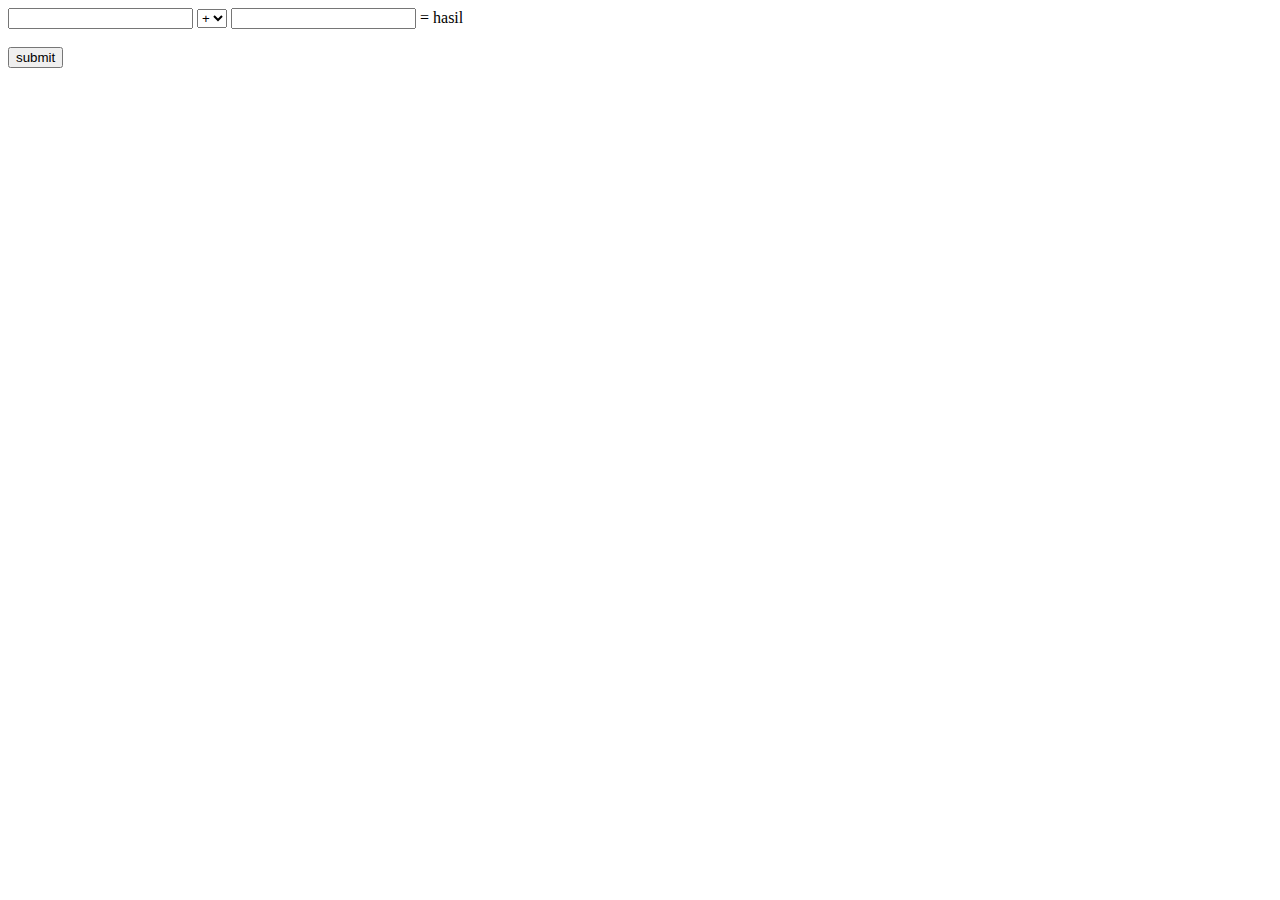
<file: index.html>
<!DOCTYPE html>
<html lang="en">
<head>
    <meta charset="UTF-8">
    <meta name="Kalkulator Sederhana" content="width=device-width, initial-scale=1.0">
    <title>Document</title>
</head>
<body>
    <div>
        <input type="number" id="angka1">
        <select id="operator">
            <option value="+">+</option>
            <option value="-">-</option>
            <option value="*">*</option>
            <option value="/">/</option>
        </select>
        <input type="number" id="angka2">
        <span>=</span>
        <span id="hasil">hasil</span><br><br>
        <button id="submit">submit</button>
    </div>
    <script>
        const angka1 = document.getElementById('angka1')
        const angka2 = document.getElementById('angka2')
        const operator = document.getElementById('operator')
        const hasil = document.getElementById('hasil')
        const submit = document.getElementById('submit')

        submit.addEventListener('click', function(){

            hasil.innerText = eval (angka1.value + operator.value +angka2.value)
        })
    </script>
</body>
</html>
</file>
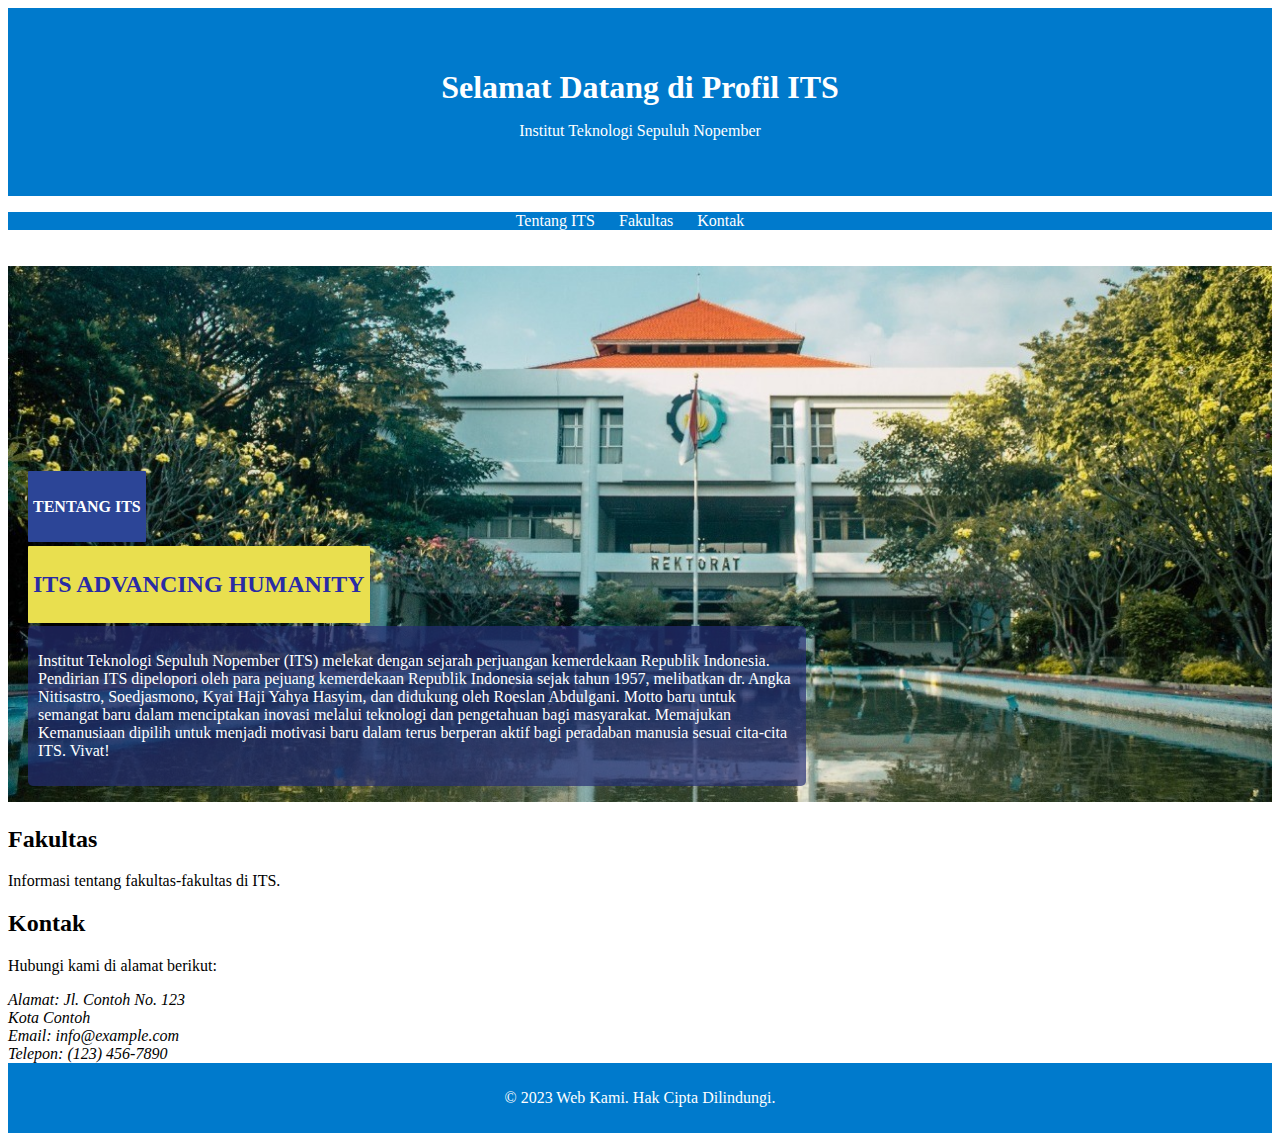
<file: pemweb_CSS/index.html>
<!DOCTYPE html>
<html lang="en">
<head>
    <meta charset="UTF-8">
    <meta name="viewport" content="width=device-width, initial-scale=1.0">
    <link rel="stylesheet" href="style.css">
    <title>web dengan konten its</title>
</head>
<body>
    <header>
        <h1>Selamat Datang di Profil ITS</h1>
        <p>Institut Teknologi Sepuluh Nopember</p>
    </header>
    <nav>
        <ul class="navbar">
            <li><a href="#tentang-its">Tentang ITS</a></li>
            <li><a href="#fakultas">Fakultas</a></li>
            <li><a href="#kontak">Kontak</a></li>
        </ul>
    </nav>
    <main>
        <section class="content" id="tentang-its">
            <div class="image-container">
                <img src="gambar.jpg" alt="Gambar Ilustrasi" class="gambar">
                <div class="image-text">
                    <p>
                        Institut Teknologi Sepuluh Nopember (ITS) melekat dengan sejarah perjuangan kemerdekaan Republik Indonesia. Pendirian ITS dipelopori oleh para pejuang kemerdekaan Republik Indonesia sejak tahun 1957, melibatkan dr. Angka Nitisastro, Soedjasmono, Kyai Haji Yahya Hasyim, dan didukung oleh Roeslan Abdulgani. Motto baru untuk semangat baru dalam menciptakan inovasi melalui teknologi dan pengetahuan bagi masyarakat. Memajukan Kemanusiaan dipilih untuk menjadi motivasi baru dalam terus berperan aktif bagi peradaban manusia sesuai cita-cita ITS. Vivat!
                    </p>
                </div>

                <div class="image-text2">
                    <h4>TENTANG ITS</h4>
                </div>
                <div class="image-text3">
                    <h2>ITS ADVANCING HUMANITY</h2>
                </div>
            </div>
        </section>
        <section class="content" id="fakultas">
            <h2>Fakultas</h2>
            <p>Informasi tentang fakultas-fakultas di ITS.</p>
        </section>
        <section class="content" id="kontak">
            <h2>Kontak</h2>
            <p>Hubungi kami di alamat berikut:</p>
            <address>
                Alamat: Jl. Contoh No. 123<br>
                Kota Contoh<br>
                Email: info@example.com<br>
                Telepon: (123) 456-7890
            </address>
        </section>
    </main>
    <footer>
        <p>&copy; 2023 Web Kami. Hak Cipta Dilindungi.</p>
    </footer>
</body>
</html>
</file>
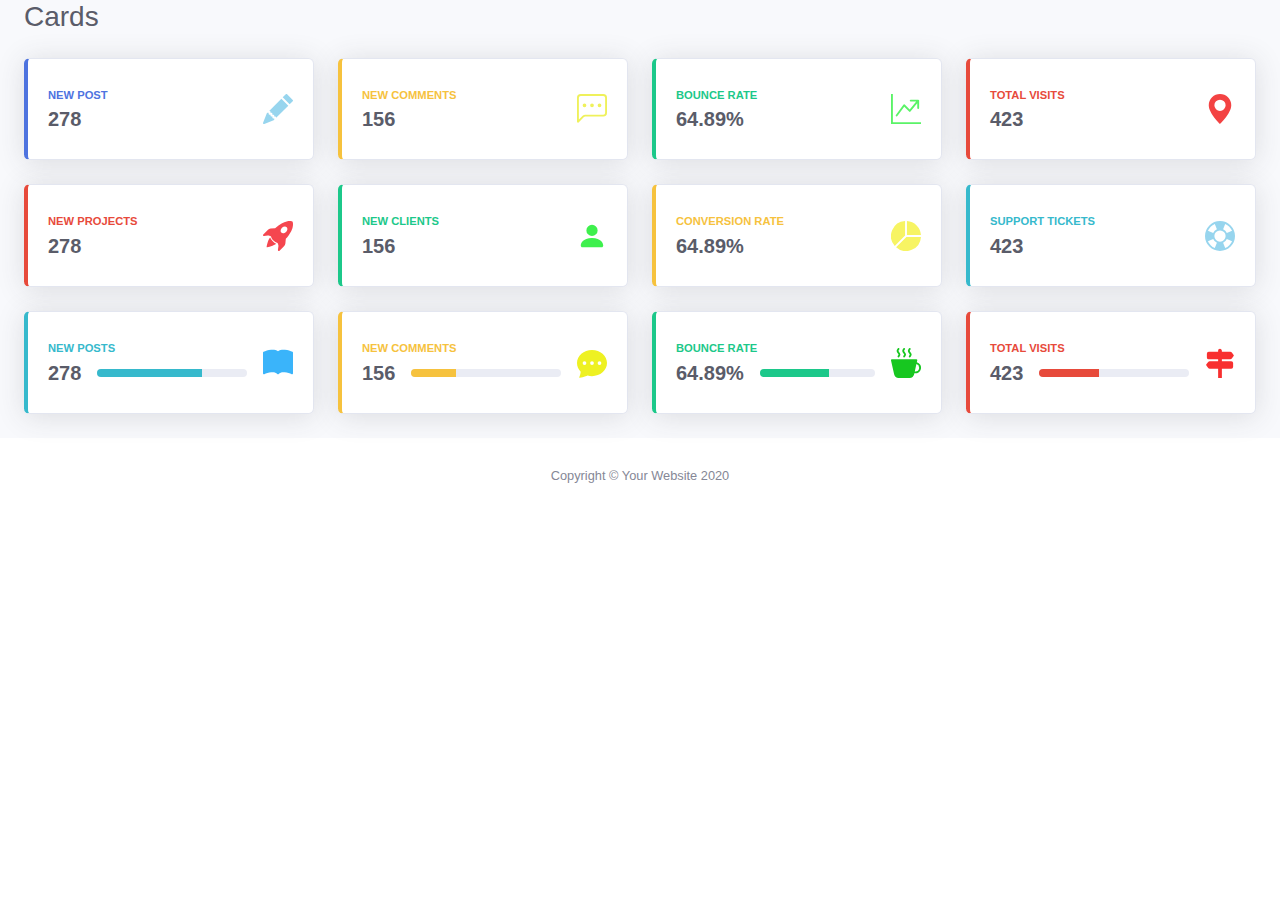
<file: pemweb_bootstrap/Smartfarming2.html>
<!DOCTYPE html>
<!-- saved from url=(0120)file:///C:/Users/felis/Downloads/startbootstrap-sb-admin-2-gh-pages/startbootstrap-sb-admin-2-gh-pages/smartfarming.html -->
<html lang="en"><head><meta http-equiv="Content-Type" content="text/html; charset=UTF-8">

    
    <meta http-equiv="X-UA-Compatible" content="IE=edge">
    <meta name="viewport" content="width=device-width, initial-scale=1, shrink-to-fit=no">
    <meta name="description" content="">
    <meta name="author" content="">

    <title>SB Admin 2 - Cards</title>

    <!-- Custom fonts for this template-->
    <link href="./Smartfarming2_files/all.min.css" rel="stylesheet" type="text/css">
    <link href="./Smartfarming2_files/css" rel="stylesheet">

    <!-- Custom styles for this template-->
    <link href="./Smartfarming2_files/sb-admin-2.min.css" rel="stylesheet">

</head>

<body id="page-top" class="sidebar-toggled">

    <!-- Page Wrapper -->
    <div id="wrapper">

        <!-- Content Wrapper -->
        <div id="content-wrapper" class="d-flex flex-column">

            <!-- Main Content -->
            <div id="content">


                <!-- Begin Page Content -->
                <div class="container-fluid">

                    <!-- Page Heading -->
                    <div class="d-sm-flex align-items-center justify-content-between mb-4">
                        <h1 class="h3 mb-0 text-gray-800">Cards</h1>
                    </div>

                    <div class="row">

                        <div class="col-lg mb-4">
                            <div class="card border-left-primary shadow h-100 py-2" >
                                <div class="card-body">
                                    <div class="row no-gutters align-items-center">
                                        <div class="col mr-2">
                                            <div class="text-xs font-weight-bold text-primary text-uppercase mb-1">
                                                New Post </div>
                                            <div class="h5 mb-0 font-weight-bold text-gray-800">278</div>
                                        </div>
                                        <div class="col-auto">
                                            <svg xmlns="http://www.w3.org/2000/svg" width="30" height="30" fill="currentColor" class="bi bi-pencil-fill" viewBox="0 0 16 16" style="fill: rgb(151, 213, 238);">
                                                <path d="M12.854.146a.5.5 0 0 0-.707 0L10.5 1.793 14.207 5.5l1.647-1.646a.5.5 0 0 0 0-.708l-3-3zm.646 6.061L9.793 2.5 3.293 9H3.5a.5.5 0 0 1 .5.5v.5h.5a.5.5 0 0 1 .5.5v.5h.5a.5.5 0 0 1 .5.5v.5h.5a.5.5 0 0 1 .5.5v.207l6.5-6.5zm-7.468 7.468A.5.5 0 0 1 6 13.5V13h-.5a.5.5 0 0 1-.5-.5V12h-.5a.5.5 0 0 1-.5-.5V11h-.5a.5.5 0 0 1-.5-.5V10h-.5a.499.499 0 0 1-.175-.032l-.179.178a.5.5 0 0 0-.11.168l-2 5a.5.5 0 0 0 .65.65l5-2a.5.5 0 0 0 .168-.11l.178-.178z"/>
                                              </svg>
                                            <i class="bi bi-pencil-fill"></i>
                                        </div>
                                    </div>
                                </div>
                            </div>
                        </div>

                        <div class="col-lg mb-4">
                            <div class="card border-left-warning shadow h-100 py-2">
                                <div class="card-body">
                                    <div class="row no-gutters align-items-center">
                                        <div class="col mr-2">
                                            <div class="text-xs font-weight-bold text-warning text-uppercase mb-1">
                                                New Comments</div>
                                            <div class="h5 mb-0 font-weight-bold text-gray-800">156</div>
                                        </div>
                                        <div class="col-auto">
                                            <svg xmlns="http://www.w3.org/2000/svg" width="30" height="30" fill="#f6c23e" class="bi bi-chat-left-dots" viewBox="0 0 16 16" style="fill: rgb(239, 241, 91);">
                                                <path d="M14 1a1 1 0 0 1 1 1v8a1 1 0 0 1-1 1H4.414A2 2 0 0 0 3 11.586l-2 2V2a1 1 0 0 1 1-1h12zM2 0a2 2 0 0 0-2 2v12.793a.5.5 0 0 0 .854.353l2.853-2.853A1 1 0 0 1 4.414 12H14a2 2 0 0 0 2-2V2a2 2 0 0 0-2-2H2z"/>
                                                <path d="M5 6a1 1 0 1 1-2 0 1 1 0 0 1 2 0zm4 0a1 1 0 1 1-2 0 1 1 0 0 1 2 0zm4 0a1 1 0 1 1-2 0 1 1 0 0 1 2 0z"/>
                                              </svg>
                                            <i class="bi bi-chat-left-dots"></i>
                                        </div>
                                    </div>
                                </div>
                            </div>
                        </div>

                        <div class="col-lg mb-4">
                            <div class="card border-left-success shadow h-100 py-2">
                                <div class="card-body">
                                    <div class="row no-gutters align-items-center">
                                        <div class="col mr-2">
                                            <div class="text-xs font-weight-bold text-success text-uppercase mb-1">Bounce Rate
                                            </div>
                                            <div class="row no-gutters align-items-center">
                                                <div class="col-auto">
                                                    <div class="h5 mb-0 mr-3 font-weight-bold text-gray-800">64.89%</div>
                                                </div>
                                                <div class="col">
                                                </div>
                                            </div>
                                        </div>
                                        <div class="col-auto">
                                            <svg xmlns="http://www.w3.org/2000/svg" width="30" height="30" fill="#f6c23e" class="bi bi-graph-up-arrow" viewBox="0 0 16 16" style="fill: rgb(90, 243, 103);">
                                                <path fill-rule="evenodd" d="M0 0h1v15h15v1H0V0Zm10 3.5a.5.5 0 0 1 .5-.5h4a.5.5 0 0 1 .5.5v4a.5.5 0 0 1-1 0V4.9l-3.613 4.417a.5.5 0 0 1-.74.037L7.06 6.767l-3.656 5.027a.5.5 0 0 1-.808-.588l4-5.5a.5.5 0 0 1 .758-.06l2.609 2.61L13.445 4H10.5a.5.5 0 0 1-.5-.5Z"/>
                                              </svg>
                                            <i class="bi bi-graph-up-arrow"></i>
                                        </div>
                                    </div>
                                </div>
                            </div>
                        </div>

                        <div class="col-lg mb-4">
                            <div class="card border-left-danger shadow h-100 py-2">
                                <div class="card-body">
                                    <div class="row no-gutters align-items-center">
                                        <div class="col mr-2">
                                            <div class="text-xs font-weight-bold text-danger text-uppercase mb-1">
                                                Total Visits</div>
                                            <div class="h5 mb-0 font-weight-bold text-gray-800">423</div>
                                        </div>
                                        <div class="col-auto">
                                            <svg xmlns="http://www.w3.org/2000/svg" width="30" height="30" fill="currentColor" class="bi bi-geo-alt-fill" viewBox="0 0 16 16" style="fill: rgb(243, 67, 67);">
                                                <path d="M8 16s6-5.686 6-10A6 6 0 0 0 2 6c0 4.314 6 10 6 10zm0-7a3 3 0 1 1 0-6 3 3 0 0 1 0 6z"/>
                                              </svg>
                                            <i class="bi bi-geo-alt-fill"></i>
                                        </div>
                                    </div>
                                </div>
                            </div>
                        </div>
                    </div>

                    <div class="row">

                        <div class="col-lg mb-4">
                            <div class="card border-left-danger shadow h-100 py-2">
                                <div class="card-body">
                                    <div class="row no-gutters align-items-center">
                                        <div class="col mr-2">
                                            <div class="text-xs font-weight-bold text-danger text-uppercase mb-1">
                                                New Projects</div>
                                            <div class="h5 mb-0 font-weight-bold text-gray-800">278</div>
                                        </div>
                                        <div class="col-auto">
                                            <svg xmlns="http://www.w3.org/2000/svg" width="30" height="30" fill="currentColor" class="bi bi-rocket-takeoff-fill" viewBox="0 0 16 16" style="fill: rgb(245, 70, 79);">
                                                <path d="M12.17 9.53c2.307-2.592 3.278-4.684 3.641-6.218.21-.887.214-1.58.16-2.065a3.578 3.578 0 0 0-.108-.563 2.22 2.22 0 0 0-.078-.23V.453c-.073-.164-.168-.234-.352-.295a2.35 2.35 0 0 0-.16-.045 3.797 3.797 0 0 0-.57-.093c-.49-.044-1.19-.03-2.08.188-1.536.374-3.618 1.343-6.161 3.604l-2.4.238h-.006a2.552 2.552 0 0 0-1.524.734L.15 7.17a.512.512 0 0 0 .433.868l1.896-.271c.28-.04.592.013.955.132.232.076.437.16.655.248l.203.083c.196.816.66 1.58 1.275 2.195.613.614 1.376 1.08 2.191 1.277l.082.202c.089.218.173.424.249.657.118.363.172.676.132.956l-.271 1.9a.512.512 0 0 0 .867.433l2.382-2.386c.41-.41.668-.949.732-1.526l.24-2.408Zm.11-3.699c-.797.8-1.93.961-2.528.362-.598-.6-.436-1.733.361-2.532.798-.799 1.93-.96 2.528-.361.599.599.437 1.732-.36 2.531Z"/>
                                                <path d="M5.205 10.787a7.632 7.632 0 0 0 1.804 1.352c-1.118 1.007-4.929 2.028-5.054 1.903-.126-.127.737-4.189 1.839-5.18.346.69.837 1.35 1.411 1.925Z"/>
                                              </svg>
                                            <i class="bi bi-rocket-takeoff-fill"></i>
                                        </div>
                                    </div>
                                </div>
                            </div>
                        </div>

                        <div class="col-lg mb-4">
                            <div class="card border-left-success shadow h-100 py-2">
                                <div class="card-body">
                                    <div class="row no-gutters align-items-center">
                                        <div class="col mr-2">
                                            <div class="text-xs font-weight-bold text-success text-uppercase mb-1">
                                                New Clients</div>
                                            <div class="h5 mb-0 font-weight-bold text-gray-800">156</div>
                                        </div>
                                        <div class="col-auto">
                                            <svg xmlns="http://www.w3.org/2000/svg" width="30" height="30" fill="currentColor" class="bi bi-person-fill" viewBox="0 0 16 16" style="fill: rgb(62, 240, 77);">
                                                <path d="M3 14s-1 0-1-1 1-4 6-4 6 3 6 4-1 1-1 1H3Zm5-6a3 3 0 1 0 0-6 3 3 0 0 0 0 6Z"/>
                                              </svg>
                                              <i class="bi bi-person-fill"></i>
                                        </div>
                                    </div>
                                </div>
                            </div>
                        </div>

                        <div class="col-lg mb-4">
                            <div class="card border-left-warning shadow h-100 py-2">
                                <div class="card-body">
                                    <div class="row no-gutters align-items-center">
                                        <div class="col mr-2">
                                            <div class="text-xs font-weight-bold text-warning text-uppercase mb-1">Conversion Rate
                                            </div>
                                            <div class="row no-gutters align-items-center">
                                                <div class="col-auto">
                                                    <div class="h5 mb-0 mr-3 font-weight-bold text-gray-800">64.89%</div>
                                                </div>
                                                
                                            </div>
                                        </div>
                                        <div class="col-auto">
                                            <svg xmlns="http://www.w3.org/2000/svg" width="30" height="30" fill="currentColor" class="bi bi-pie-chart-fill" viewBox="0 0 16 16" style="fill: rgb(247, 244, 99);">
                                                <path d="M15.985 8.5H8.207l-5.5 5.5a8 8 0 0 0 13.277-5.5zM2 13.292A8 8 0 0 1 7.5.015v7.778l-5.5 5.5zM8.5.015V7.5h7.485A8.001 8.001 0 0 0 8.5.015z"/>
                                              </svg>
                                            <i class="bi bi-pie-chart-fill"></i>
                                        </div>
                                    </div>
                                </div>
                            </div>
                        </div>

                        <div class="col-lg mb-4">
                            <div class="card border-left-info shadow h-100 py-2">
                                <div class="card-body">
                                    <div class="row no-gutters align-items-center">
                                        <div class="col mr-2">
                                            <div class="text-xs font-weight-bold text-info text-uppercase mb-1">
                                                Support Tickets</div>
                                            <div class="h5 mb-0 font-weight-bold text-gray-800">423</div>
                                        </div>
                                        <div class="col-auto">
                                            <svg xmlns="http://www.w3.org/2000/svg" width="30" height="30" fill="currentColor" class="bi bi-life-preserver" viewBox="0 0 16 16" style="fill: rgb(151, 213, 238);">
                                                <path d="M8 16A8 8 0 1 0 8 0a8 8 0 0 0 0 16zm6.43-5.228a7.025 7.025 0 0 1-3.658 3.658l-1.115-2.788a4.015 4.015 0 0 0 1.985-1.985l2.788 1.115zM5.228 14.43a7.025 7.025 0 0 1-3.658-3.658l2.788-1.115a4.015 4.015 0 0 0 1.985 1.985L5.228 14.43zm9.202-9.202-2.788 1.115a4.015 4.015 0 0 0-1.985-1.985l1.115-2.788a7.025 7.025 0 0 1 3.658 3.658zm-8.087-.87a4.015 4.015 0 0 0-1.985 1.985L1.57 5.228A7.025 7.025 0 0 1 5.228 1.57l1.115 2.788zM8 11a3 3 0 1 1 0-6 3 3 0 0 1 0 6z"/>
                                              </svg>
                                            <i class="bi bi-life-preserver"></i>
                                        </div>
                                    </div>
                                </div>
                            </div>
                        </div>
                    </div>

                    <div class="row">


                        <div class="col-lg mb-4">
                            <div class="card border-left-info shadow h-100 py-2">
                                <div class="card-body">
                                    <div class="row no-gutters align-items-center">
                                        <div class="col mr-2">
                                            <div class="text-xs font-weight-bold text-info text-uppercase mb-1">New Posts
                                            </div>
                                            <div class="row no-gutters align-items-center">
                                                <div class="col-auto">
                                                    <div class="h5 mb-0 mr-3 font-weight-bold text-gray-800">278</div>
                                                </div>
                                                <div class="col">
                                                    <div class="progress progress-sm mr-2">
                                                        <div class="progress-bar bg-info" role="progressbar" style="width: 70%" aria-valuenow="50" aria-valuemin="0" aria-valuemax="100"></div>
                                                    </div>
                                                </div>
                                            </div>
                                        </div>
                                        <div class="col-auto">
                                            <svg xmlns="http://www.w3.org/2000/svg" width="30" height="30" fill="currentColor" class="bi bi-book-fill" viewBox="0 0 16 16" style="fill: rgb(58, 180, 250);">
                                                <path d="M8 1.783C7.015.936 5.587.81 4.287.94c-1.514.153-3.042.672-3.994 1.105A.5.5 0 0 0 0 2.5v11a.5.5 0 0 0 .707.455c.882-.4 2.303-.881 3.68-1.02 1.409-.142 2.59.087 3.223.877a.5.5 0 0 0 .78 0c.633-.79 1.814-1.019 3.222-.877 1.378.139 2.8.62 3.681 1.02A.5.5 0 0 0 16 13.5v-11a.5.5 0 0 0-.293-.455c-.952-.433-2.48-.952-3.994-1.105C10.413.809 8.985.936 8 1.783z"/>
                                              </svg>
                                              <i class="bi bi-book-fill"></i>
                                        </div>
                                    </div>
                                </div>
                            </div>
                        </div>

                        <div class="col-lg mb-4">
                            <div class="card border-left-warning shadow h-100 py-2">
                                <div class="card-body">
                                    <div class="row no-gutters align-items-center">
                                        <div class="col mr-2">
                                            <div class="text-xs font-weight-bold text-warning text-uppercase mb-1">New Comments
                                            </div>
                                            <div class="row no-gutters align-items-center">
                                                <div class="col-auto">
                                                    <div class="h5 mb-0 mr-3 font-weight-bold text-gray-800">156</div>
                                                </div>
                                                <div class="col">
                                                    <div class="progress progress-sm mr-2">
                                                        <div class="progress-bar bg-warning" role="progressbar" style="width: 30%" aria-valuenow="50" aria-valuemin="0" aria-valuemax="100"></div>
                                                    </div>
                                                </div>
                                            </div>
                                        </div>
                                        <div class="col-auto">
                                            <svg xmlns="http://www.w3.org/2000/svg" width="30" height="30" fill="currentColor" class="bi bi-chat-dots-fill" viewBox="0 0 16 16" style="fill: rgb(238, 241, 34);">
                                                <path d="M16 8c0 3.866-3.582 7-8 7a9.06 9.06 0 0 1-2.347-.306c-.584.296-1.925.864-4.181 1.234-.2.032-.352-.176-.273-.362.354-.836.674-1.95.77-2.966C.744 11.37 0 9.76 0 8c0-3.866 3.582-7 8-7s8 3.134 8 7zM5 8a1 1 0 1 0-2 0 1 1 0 0 0 2 0zm4 0a1 1 0 1 0-2 0 1 1 0 0 0 2 0zm3 1a1 1 0 1 0 0-2 1 1 0 0 0 0 2z"/>
                                              </svg>
                                              <i class="bi bi-chat-dots-fill"></i>
                                        </div>
                                    </div>
                                </div>
                            </div>
                        </div>

                        <div class="col-lg mb-4">
                            <div class="card border-left-success shadow h-100 py-2">
                                <div class="card-body">
                                    <div class="row no-gutters align-items-center">
                                        <div class="col mr-2">
                                            <div class="text-xs font-weight-bold text-success text-uppercase mb-1">Bounce Rate
                                            </div>
                                            <div class="row no-gutters align-items-center">
                                                <div class="col-auto">
                                                    <div class="h5 mb-0 mr-3 font-weight-bold text-gray-800">64.89%</div>
                                                </div>
                                                <div class="col">
                                                    <div class="progress progress-sm mr-2">
                                                        <div class="progress-bar bg-success" role="progressbar" style="width: 60%" aria-valuenow="50" aria-valuemin="0" aria-valuemax="100"></div>
                                                    </div>
                                                </div>
                                            </div>
                                        </div>
                                        <div class="col-auto">
                                            <svg xmlns="http://www.w3.org/2000/svg" width="30" height="30" fill="currentColor" class="bi bi-cup-hot-fill" viewBox="0 0 16 16" style="fill: rgb(23, 199, 32);">
                                                <path fill-rule="evenodd" d="M.5 6a.5.5 0 0 0-.488.608l1.652 7.434A2.5 2.5 0 0 0 4.104 16h5.792a2.5 2.5 0 0 0 2.44-1.958l.131-.59a3 3 0 0 0 1.3-5.854l.221-.99A.5.5 0 0 0 13.5 6H.5ZM13 12.5a2.01 2.01 0 0 1-.316-.025l.867-3.898A2.001 2.001 0 0 1 13 12.5Z"/>
                                                <path d="m4.4.8-.003.004-.014.019a4.167 4.167 0 0 0-.204.31 2.327 2.327 0 0 0-.141.267c-.026.06-.034.092-.037.103v.004a.593.593 0 0 0 .091.248c.075.133.178.272.308.445l.01.012c.118.158.26.347.37.543.112.2.22.455.22.745 0 .188-.065.368-.119.494a3.31 3.31 0 0 1-.202.388 5.444 5.444 0 0 1-.253.382l-.018.025-.005.008-.002.002A.5.5 0 0 1 3.6 4.2l.003-.004.014-.019a4.149 4.149 0 0 0 .204-.31 2.06 2.06 0 0 0 .141-.267c.026-.06.034-.092.037-.103a.593.593 0 0 0-.09-.252A4.334 4.334 0 0 0 3.6 2.8l-.01-.012a5.099 5.099 0 0 1-.37-.543A1.53 1.53 0 0 1 3 1.5c0-.188.065-.368.119-.494.059-.138.134-.274.202-.388a5.446 5.446 0 0 1 .253-.382l.025-.035A.5.5 0 0 1 4.4.8Zm3 0-.003.004-.014.019a4.167 4.167 0 0 0-.204.31 2.327 2.327 0 0 0-.141.267c-.026.06-.034.092-.037.103v.004a.593.593 0 0 0 .091.248c.075.133.178.272.308.445l.01.012c.118.158.26.347.37.543.112.2.22.455.22.745 0 .188-.065.368-.119.494a3.31 3.31 0 0 1-.202.388 5.444 5.444 0 0 1-.253.382l-.018.025-.005.008-.002.002A.5.5 0 0 1 6.6 4.2l.003-.004.014-.019a4.149 4.149 0 0 0 .204-.31 2.06 2.06 0 0 0 .141-.267c.026-.06.034-.092.037-.103a.593.593 0 0 0-.09-.252A4.334 4.334 0 0 0 6.6 2.8l-.01-.012a5.099 5.099 0 0 1-.37-.543A1.53 1.53 0 0 1 6 1.5c0-.188.065-.368.119-.494.059-.138.134-.274.202-.388a5.446 5.446 0 0 1 .253-.382l.025-.035A.5.5 0 0 1 7.4.8Zm3 0-.003.004-.014.019a4.077 4.077 0 0 0-.204.31 2.337 2.337 0 0 0-.141.267c-.026.06-.034.092-.037.103v.004a.593.593 0 0 0 .091.248c.075.133.178.272.308.445l.01.012c.118.158.26.347.37.543.112.2.22.455.22.745 0 .188-.065.368-.119.494a3.198 3.198 0 0 1-.202.388 5.385 5.385 0 0 1-.252.382l-.019.025-.005.008-.002.002A.5.5 0 0 1 9.6 4.2l.003-.004.014-.019a4.149 4.149 0 0 0 .204-.31 2.06 2.06 0 0 0 .141-.267c.026-.06.034-.092.037-.103a.593.593 0 0 0-.09-.252A4.334 4.334 0 0 0 9.6 2.8l-.01-.012a5.099 5.099 0 0 1-.37-.543A1.53 1.53 0 0 1 9 1.5c0-.188.065-.368.119-.494.059-.138.134-.274.202-.388a5.446 5.446 0 0 1 .253-.382l.025-.035A.5.5 0 0 1 10.4.8Z"/>
                                              </svg>
                                              <i class="bi bi-cup-hot-fill"></i>
                                        </div>
                                    </div>
                                </div>
                            </div>
                        </div>

                        <div class="col-lg mb-4">
                            <div class="card border-left-danger shadow h-100 py-2">
                                <div class="card-body">
                                    <div class="row no-gutters align-items-center">
                                        <div class="col mr-2">
                                            <div class="text-xs font-weight-bold text-danger text-uppercase mb-1">Total Visits
                                            </div>
                                            <div class="row no-gutters align-items-center">
                                                <div class="col-auto">
                                                    <div class="h5 mb-0 mr-3 font-weight-bold text-gray-800">423</div>
                                                </div>
                                                <div class="col">
                                                    <div class="progress progress-sm mr-2">
                                                        <div class="progress-bar bg-danger" role="progressbar" style="width: 40%" aria-valuenow="50" aria-valuemin="0" aria-valuemax="100"></div>
                                                    </div>
                                                </div>
                                            </div>
                                        </div>
                                        <div class="col-auto">
                                            <svg xmlns="http://www.w3.org/2000/svg" width="30" height="30" fill="currentColor" class="bi bi-signpost-2-fill" viewBox="0 0 16 16" style="fill: rgb(248, 48, 48);">
                                                <path d="M7.293.707A1 1 0 0 0 7 1.414V2H2a1 1 0 0 0-1 1v2a1 1 0 0 0 1 1h5v1H2.5a1 1 0 0 0-.8.4L.725 8.7a.5.5 0 0 0 0 .6l.975 1.3a1 1 0 0 0 .8.4H7v5h2v-5h5a1 1 0 0 0 1-1V8a1 1 0 0 0-1-1H9V6h4.5a1 1 0 0 0 .8-.4l.975-1.3a.5.5 0 0 0 0-.6L14.3 2.4a1 1 0 0 0-.8-.4H9v-.586A1 1 0 0 0 7.293.707z"/>
                                              </svg>
                                              <i class="bi bi-signpost-2-fill"></i>
                                        </div>
                                    </div>
                                </div>
                            </div>
                        </div>

                    </div>

                </div>
                <!-- /.container-fluid -->

            </div>
            <!-- End of Main Content -->

            <!-- Footer -->
            <footer class="sticky-footer bg-white">
                <div class="container my-auto">
                    <div class="copyright text-center my-auto">
                        <span>Copyright © Your Website 2020</span>
                    </div>
                </div>
            </footer>
            <!-- End of Footer -->

        </div>
        <!-- End of Content Wrapper -->

    </div>
    <!-- End of Page Wrapper -->

    <!-- Scroll to Top Button-->
    <a class="scroll-to-top rounded" href="file:///C:/Users/felis/Downloads/startbootstrap-sb-admin-2-gh-pages/startbootstrap-sb-admin-2-gh-pages/smartfarming.html#page-top">
        <i class="fas fa-angle-up"></i>
    </a>

    <!-- Logout Modal-->
    <div class="modal fade" id="logoutModal" tabindex="-1" role="dialog" aria-labelledby="exampleModalLabel" aria-hidden="true">
        <div class="modal-dialog" role="document">
            <div class="modal-content">
                <div class="modal-header">
                    <h5 class="modal-title" id="exampleModalLabel">Ready to Leave?</h5>
                    <button class="close" type="button" data-dismiss="modal" aria-label="Close">
                        <span aria-hidden="true">×</span>
                    </button>
                </div>
                <div class="modal-body">Select "Logout" below if you are ready to end your current session.</div>
                <div class="modal-footer">
                    <button class="btn btn-secondary" type="button" data-dismiss="modal">Cancel</button>
                    <a class="btn btn-primary" href="file:///C:/Users/felis/Downloads/startbootstrap-sb-admin-2-gh-pages/startbootstrap-sb-admin-2-gh-pages/login.html">Logout</a>
                </div>
            </div>
        </div>
    </div>

    <!-- Bootstrap core JavaScript-->
    <script src="./Smartfarming2_files/jquery.min.js.download"></script>
    <script src="./Smartfarming2_files/bootstrap.bundle.min.js.download"></script>

    <!-- Core plugin JavaScript-->
    <script src="./Smartfarming2_files/jquery.easing.min.js.download"></script>

    <!-- Custom scripts for all pages-->
    <script src="./Smartfarming2_files/sb-admin-2.min.js.download"></script>



</body></html>
</file>
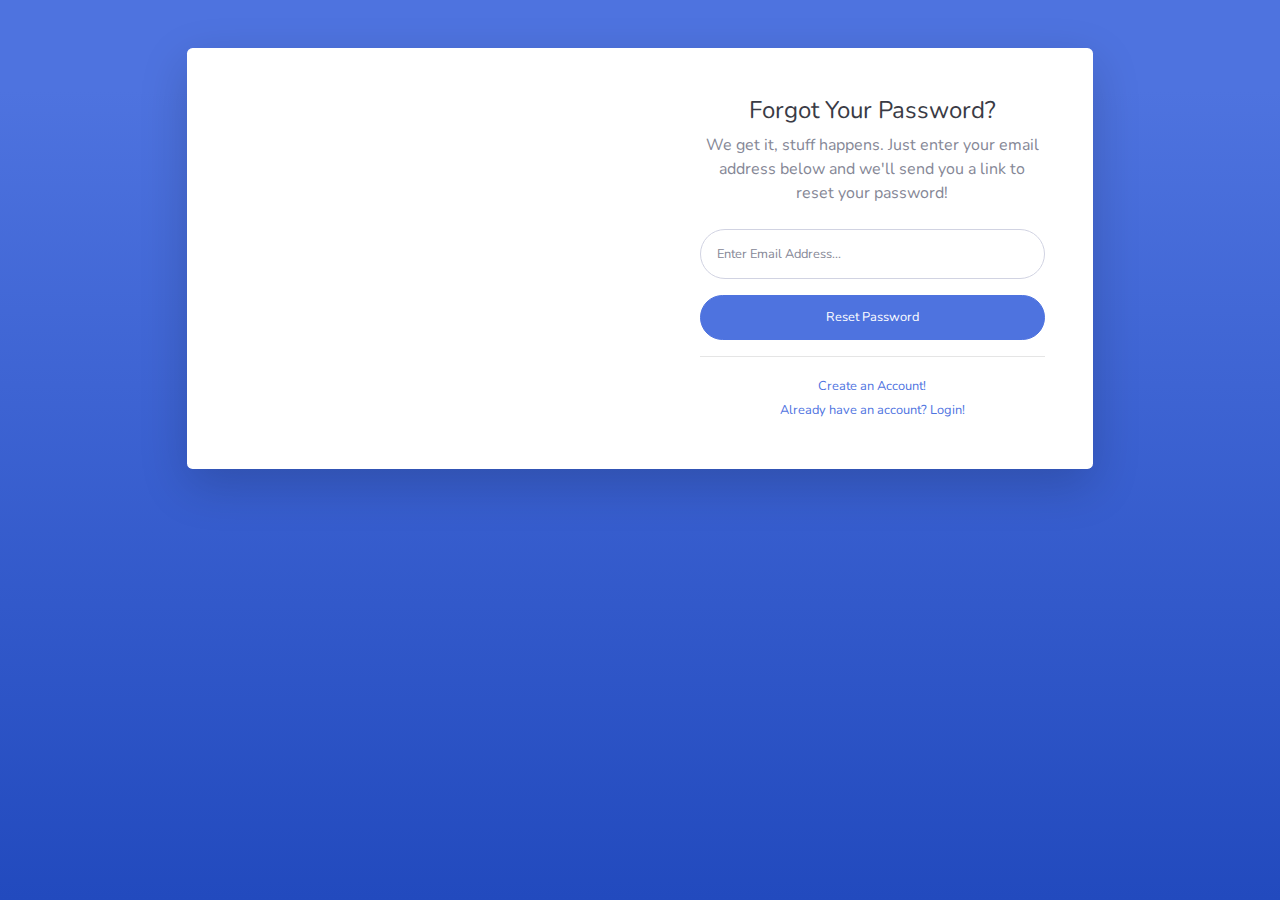
<file: pemweb_bootstrap/startbootstrap-sb-admin-2-gh-pages/forgot-password.html>
<!DOCTYPE html>
<html lang="en">

<head>

    <meta charset="utf-8">
    <meta http-equiv="X-UA-Compatible" content="IE=edge">
    <meta name="viewport" content="width=device-width, initial-scale=1, shrink-to-fit=no">
    <meta name="description" content="">
    <meta name="author" content="">

    <title>SB Admin 2 - Forgot Password</title>

    <!-- Custom fonts for this template-->
    <link href="vendor/fontawesome-free/css/all.min.css" rel="stylesheet" type="text/css">
    <link
        href="https://fonts.googleapis.com/css?family=Nunito:200,200i,300,300i,400,400i,600,600i,700,700i,800,800i,900,900i"
        rel="stylesheet">

    <!-- Custom styles for this template-->
    <link href="css/sb-admin-2.min.css" rel="stylesheet">

</head>

<body class="bg-gradient-primary">

    <div class="container">

        <!-- Outer Row -->
        <div class="row justify-content-center">

            <div class="col-xl-10 col-lg-12 col-md-9">

                <div class="card o-hidden border-0 shadow-lg my-5">
                    <div class="card-body p-0">
                        <!-- Nested Row within Card Body -->
                        <div class="row">
                            <div class="col-lg-6 d-none d-lg-block bg-password-image"></div>
                            <div class="col-lg-6">
                                <div class="p-5">
                                    <div class="text-center">
                                        <h1 class="h4 text-gray-900 mb-2">Forgot Your Password?</h1>
                                        <p class="mb-4">We get it, stuff happens. Just enter your email address below
                                            and we'll send you a link to reset your password!</p>
                                    </div>
                                    <form class="user">
                                        <div class="form-group">
                                            <input type="email" class="form-control form-control-user"
                                                id="exampleInputEmail" aria-describedby="emailHelp"
                                                placeholder="Enter Email Address...">
                                        </div>
                                        <a href="login.html" class="btn btn-primary btn-user btn-block">
                                            Reset Password
                                        </a>
                                    </form>
                                    <hr>
                                    <div class="text-center">
                                        <a class="small" href="register.html">Create an Account!</a>
                                    </div>
                                    <div class="text-center">
                                        <a class="small" href="login.html">Already have an account? Login!</a>
                                    </div>
                                </div>
                            </div>
                        </div>
                    </div>
                </div>

            </div>

        </div>

    </div>

    <!-- Bootstrap core JavaScript-->
    <script src="vendor/jquery/jquery.min.js"></script>
    <script src="vendor/bootstrap/js/bootstrap.bundle.min.js"></script>

    <!-- Core plugin JavaScript-->
    <script src="vendor/jquery-easing/jquery.easing.min.js"></script>

    <!-- Custom scripts for all pages-->
    <script src="js/sb-admin-2.min.js"></script>

</body>

</html>
</file>
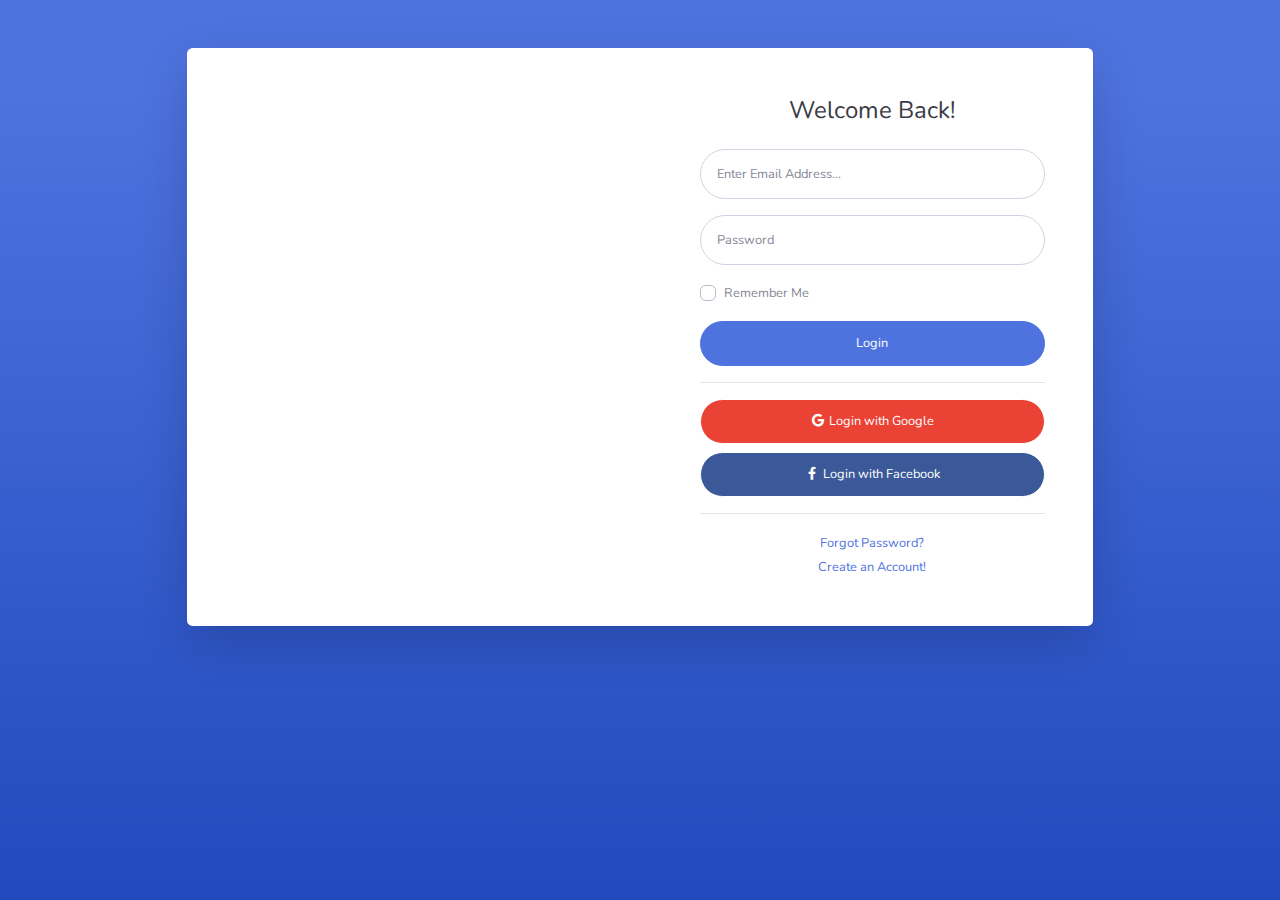
<file: pemweb_bootstrap/startbootstrap-sb-admin-2-gh-pages/login.html>
<!DOCTYPE html>
<html lang="en">

<head>

    <meta charset="utf-8">
    <meta http-equiv="X-UA-Compatible" content="IE=edge">
    <meta name="viewport" content="width=device-width, initial-scale=1, shrink-to-fit=no">
    <meta name="description" content="">
    <meta name="author" content="">

    <title>SB Admin 2 - Login</title>

    <!-- Custom fonts for this template-->
    <link href="vendor/fontawesome-free/css/all.min.css" rel="stylesheet" type="text/css">
    <link
        href="https://fonts.googleapis.com/css?family=Nunito:200,200i,300,300i,400,400i,600,600i,700,700i,800,800i,900,900i"
        rel="stylesheet">

    <!-- Custom styles for this template-->
    <link href="css/sb-admin-2.min.css" rel="stylesheet">

</head>

<body class="bg-gradient-primary">

    <div class="container">

        <!-- Outer Row -->
        <div class="row justify-content-center">

            <div class="col-xl-10 col-lg-12 col-md-9">

                <div class="card o-hidden border-0 shadow-lg my-5">
                    <div class="card-body p-0">
                        <!-- Nested Row within Card Body -->
                        <div class="row">
                            <div class="col-lg-6 d-none d-lg-block bg-login-image"></div>
                            <div class="col-lg-6">
                                <div class="p-5">
                                    <div class="text-center">
                                        <h1 class="h4 text-gray-900 mb-4">Welcome Back!</h1>
                                    </div>
                                    <form class="user">
                                        <div class="form-group">
                                            <input type="email" class="form-control form-control-user"
                                                id="exampleInputEmail" aria-describedby="emailHelp"
                                                placeholder="Enter Email Address...">
                                        </div>
                                        <div class="form-group">
                                            <input type="password" class="form-control form-control-user"
                                                id="exampleInputPassword" placeholder="Password">
                                        </div>
                                        <div class="form-group">
                                            <div class="custom-control custom-checkbox small">
                                                <input type="checkbox" class="custom-control-input" id="customCheck">
                                                <label class="custom-control-label" for="customCheck">Remember
                                                    Me</label>
                                            </div>
                                        </div>
                                        <a href="index.html" class="btn btn-primary btn-user btn-block">
                                            Login
                                        </a>
                                        <hr>
                                        <a href="index.html" class="btn btn-google btn-user btn-block">
                                            <i class="fab fa-google fa-fw"></i> Login with Google
                                        </a>
                                        <a href="index.html" class="btn btn-facebook btn-user btn-block">
                                            <i class="fab fa-facebook-f fa-fw"></i> Login with Facebook
                                        </a>
                                    </form>
                                    <hr>
                                    <div class="text-center">
                                        <a class="small" href="forgot-password.html">Forgot Password?</a>
                                    </div>
                                    <div class="text-center">
                                        <a class="small" href="register.html">Create an Account!</a>
                                    </div>
                                </div>
                            </div>
                        </div>
                    </div>
                </div>

            </div>

        </div>

    </div>

    <!-- Bootstrap core JavaScript-->
    <script src="vendor/jquery/jquery.min.js"></script>
    <script src="vendor/bootstrap/js/bootstrap.bundle.min.js"></script>

    <!-- Core plugin JavaScript-->
    <script src="vendor/jquery-easing/jquery.easing.min.js"></script>

    <!-- Custom scripts for all pages-->
    <script src="js/sb-admin-2.min.js"></script>

</body>

</html>
</file>
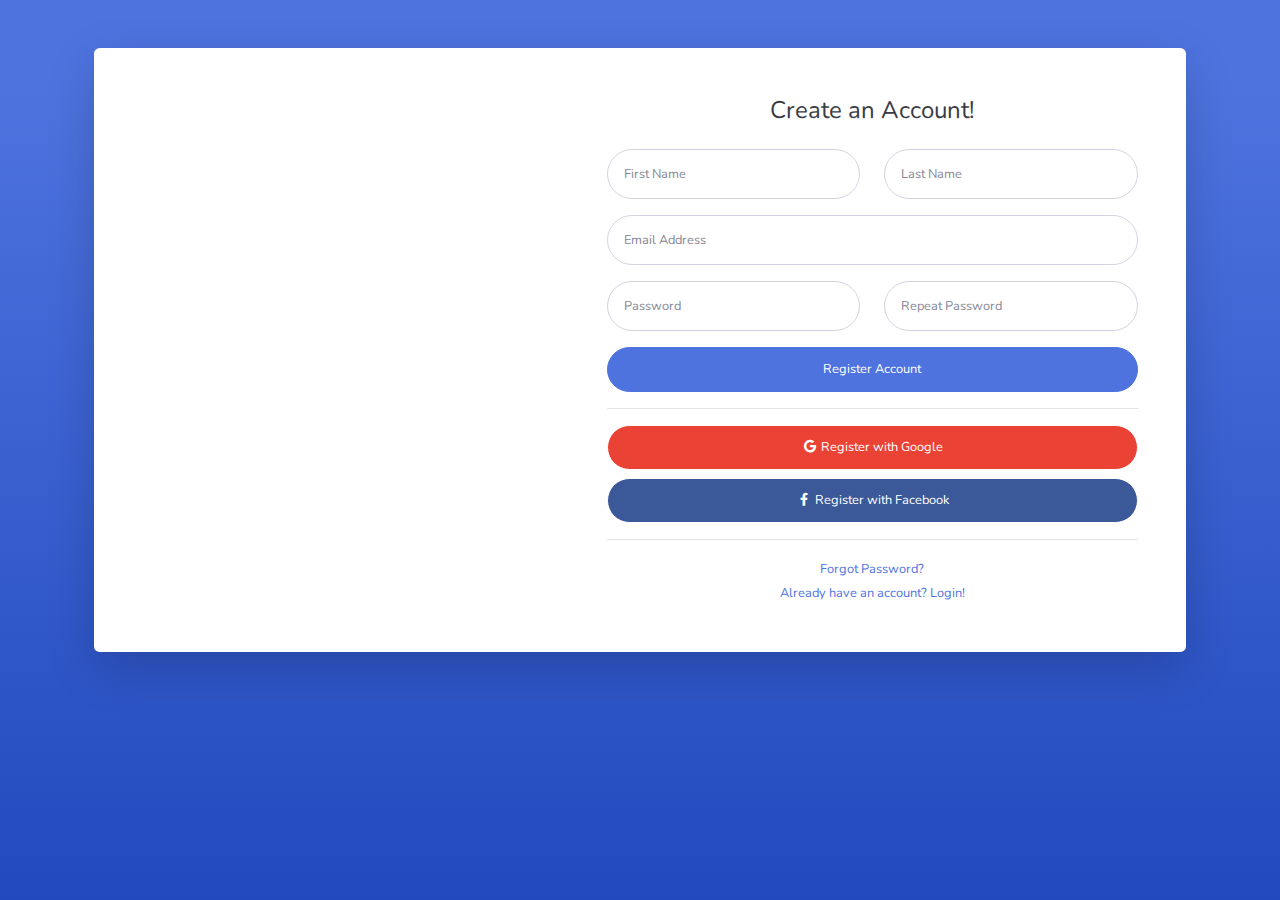
<file: pemweb_bootstrap/startbootstrap-sb-admin-2-gh-pages/register.html>
<!DOCTYPE html>
<html lang="en">

<head>

    <meta charset="utf-8">
    <meta http-equiv="X-UA-Compatible" content="IE=edge">
    <meta name="viewport" content="width=device-width, initial-scale=1, shrink-to-fit=no">
    <meta name="description" content="">
    <meta name="author" content="">

    <title>SB Admin 2 - Register</title>

    <!-- Custom fonts for this template-->
    <link href="vendor/fontawesome-free/css/all.min.css" rel="stylesheet" type="text/css">
    <link
        href="https://fonts.googleapis.com/css?family=Nunito:200,200i,300,300i,400,400i,600,600i,700,700i,800,800i,900,900i"
        rel="stylesheet">

    <!-- Custom styles for this template-->
    <link href="css/sb-admin-2.min.css" rel="stylesheet">

</head>

<body class="bg-gradient-primary">

    <div class="container">

        <div class="card o-hidden border-0 shadow-lg my-5">
            <div class="card-body p-0">
                <!-- Nested Row within Card Body -->
                <div class="row">
                    <div class="col-lg-5 d-none d-lg-block bg-register-image"></div>
                    <div class="col-lg-7">
                        <div class="p-5">
                            <div class="text-center">
                                <h1 class="h4 text-gray-900 mb-4">Create an Account!</h1>
                            </div>
                            <form class="user">
                                <div class="form-group row">
                                    <div class="col-sm-6 mb-3 mb-sm-0">
                                        <input type="text" class="form-control form-control-user" id="exampleFirstName"
                                            placeholder="First Name">
                                    </div>
                                    <div class="col-sm-6">
                                        <input type="text" class="form-control form-control-user" id="exampleLastName"
                                            placeholder="Last Name">
                                    </div>
                                </div>
                                <div class="form-group">
                                    <input type="email" class="form-control form-control-user" id="exampleInputEmail"
                                        placeholder="Email Address">
                                </div>
                                <div class="form-group row">
                                    <div class="col-sm-6 mb-3 mb-sm-0">
                                        <input type="password" class="form-control form-control-user"
                                            id="exampleInputPassword" placeholder="Password">
                                    </div>
                                    <div class="col-sm-6">
                                        <input type="password" class="form-control form-control-user"
                                            id="exampleRepeatPassword" placeholder="Repeat Password">
                                    </div>
                                </div>
                                <a href="login.html" class="btn btn-primary btn-user btn-block">
                                    Register Account
                                </a>
                                <hr>
                                <a href="index.html" class="btn btn-google btn-user btn-block">
                                    <i class="fab fa-google fa-fw"></i> Register with Google
                                </a>
                                <a href="index.html" class="btn btn-facebook btn-user btn-block">
                                    <i class="fab fa-facebook-f fa-fw"></i> Register with Facebook
                                </a>
                            </form>
                            <hr>
                            <div class="text-center">
                                <a class="small" href="forgot-password.html">Forgot Password?</a>
                            </div>
                            <div class="text-center">
                                <a class="small" href="login.html">Already have an account? Login!</a>
                            </div>
                        </div>
                    </div>
                </div>
            </div>
        </div>

    </div>

    <!-- Bootstrap core JavaScript-->
    <script src="vendor/jquery/jquery.min.js"></script>
    <script src="vendor/bootstrap/js/bootstrap.bundle.min.js"></script>

    <!-- Core plugin JavaScript-->
    <script src="vendor/jquery-easing/jquery.easing.min.js"></script>

    <!-- Custom scripts for all pages-->
    <script src="js/sb-admin-2.min.js"></script>

</body>

</html>
</file>
<file: pemweb_CSS/style.css>
/* Tampilan Header */
header {
    background-color: #007acc;
    color: #fff;
    text-align: center;
    padding: 40px 0;
}

header h1 {
    font-size: 2em;
    margin-bottom: 10px;
}

/* Tampilan Navbar */
nav {
    background-color: #007acc;
}

.navbar {
    list-style-type: none;
    padding: 0;
    text-align: center;
}

.navbar li {
    display: inline;
    margin-right: 20px;
}

.navbar a {
    text-decoration: none;
    color: #fff;
}

/* Tampilan Konten */
.main {
    max-width: 800px;
    margin: 0 auto;
    padding: 10px;
}

.gambar {
    width: 100%;
    height: auto;
    margin-top: 20px;
}

.image-container {
    position: relative;
}

.image-text {
    position: absolute;
    top: 380px; /* Sesuaikan dengan posisi yang Anda inginkan */
    left: 20px; /* Sesuaikan dengan posisi yang Anda inginkan */
    background-color: rgba(37, 45, 116, 0.7);
    color: #fff;
    padding: 10px;
    border-radius: 5px;
    max-width: 60%; /* Sesuaikan dengan lebar yang Anda inginkan */
}
.image-text2 {
    background-color: #2c4597; /* Warna latar belakang biru solid */
    color: #fff;
    padding: 5px;
    border-radius: 1px;
    position: absolute;
    top: 225px;
    left: 20px;
    max-width: 200px; /* Sesuaikan dengan lebar maksimal yang Anda inginkan */
}
.image-text3 {
    background-color: #e9df4f; /* Warna latar belakang biru solid */
    color: #292ba5;
    padding: 5px;
    border-radius: 1px;
    position: absolute;
    top: 300px;
    left: 20px;
    max-width: 600px; /* Sesuaikan dengan lebar maksimal yang Anda inginkan */
}


/* Tampilan Footer */
footer {
    background-color: #007acc;
    color: #fff;
    text-align: center;
    padding: 10px 0;
}
</file>
